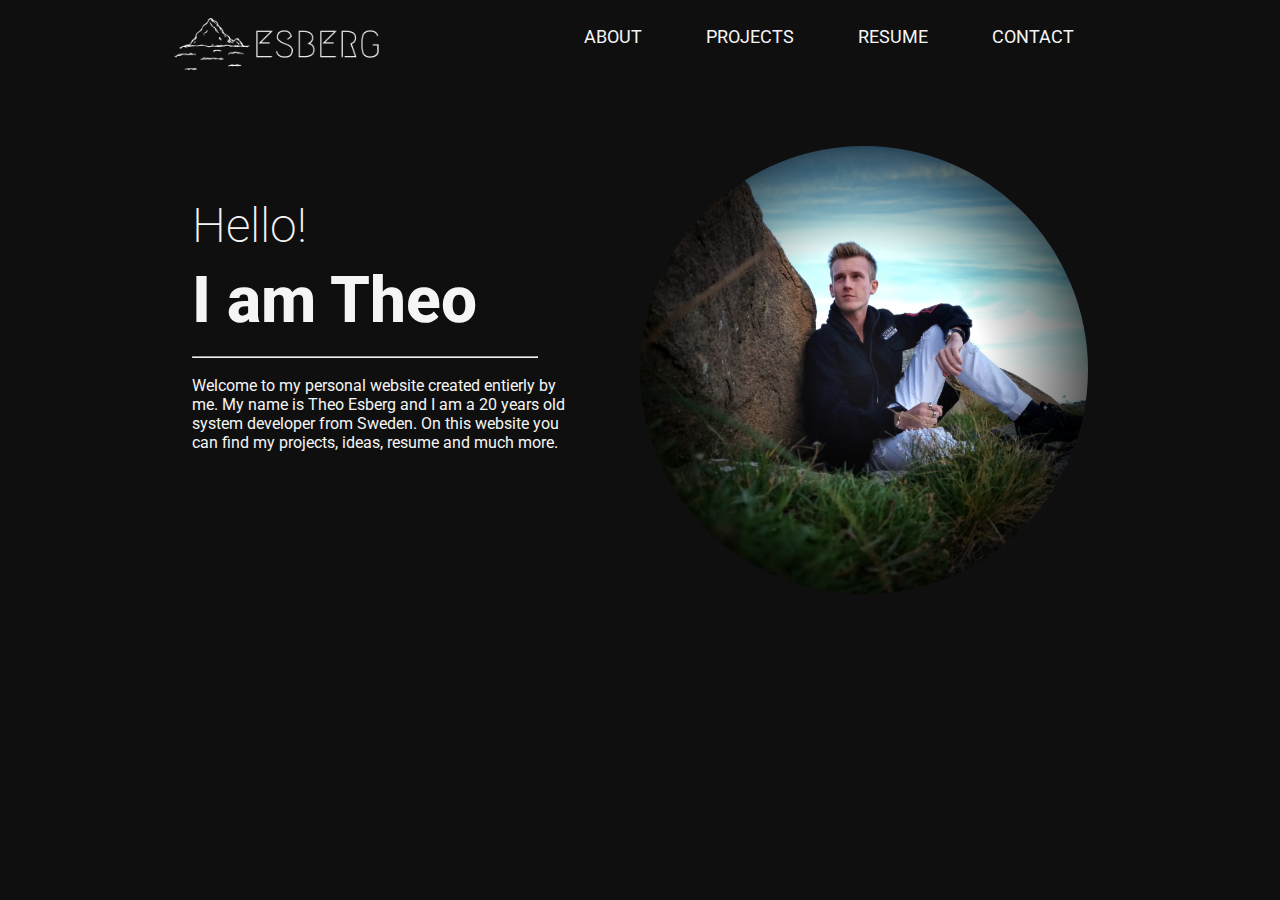
<file: index.html>
<!DOCTYPE html>
<html lang="en">
<head>
    <meta charset="UTF-8">
    <meta http-equiv="X-UA-Compatible" content="IE=edge">
    <meta name="viewport" content="width=device-width, initial-scale=1.0">
    <title>Theo Esberg | Home</title>
    <link rel="stylesheet" href="css/home.css">
</head>
<body>

<header>
    <nav>
        <a href="index.html"><img class="logo" src="img/Logo/esberg-low-resolution-logo-white-on-transparent-background.png" alt="logo"></a>
        <ul>
            <li><a href="about.html">ABOUT</a></li>
            <li><a href="projects.html">PROJECTS</a></li>
            <li><a href="resume.html">RESUME</a></li>
            <li><a href="contact.html">CONTACT</a></li>
        </ul>
    </nav>

    <div class="welcome-container">
        <div class="welcome-text-container">
            <div class="welcome-text">
                <h2>Hello!</h2>
                <h1>I am Theo</h1> <hr>
                <p>Welcome to my personal website created entierly by me. My name is Theo Esberg and I am a 20 years old system developer from Sweden. On this website you can find my projects, ideas, resume and much more. </p>
            </div>
        </div>
        <div class="welcome-text"></div>
        <div class="welcome-image">
            <img src="img/me.jpg" alt="A picture of me">
        </div>
    </div>

</header>
</body>
</html>
</file>
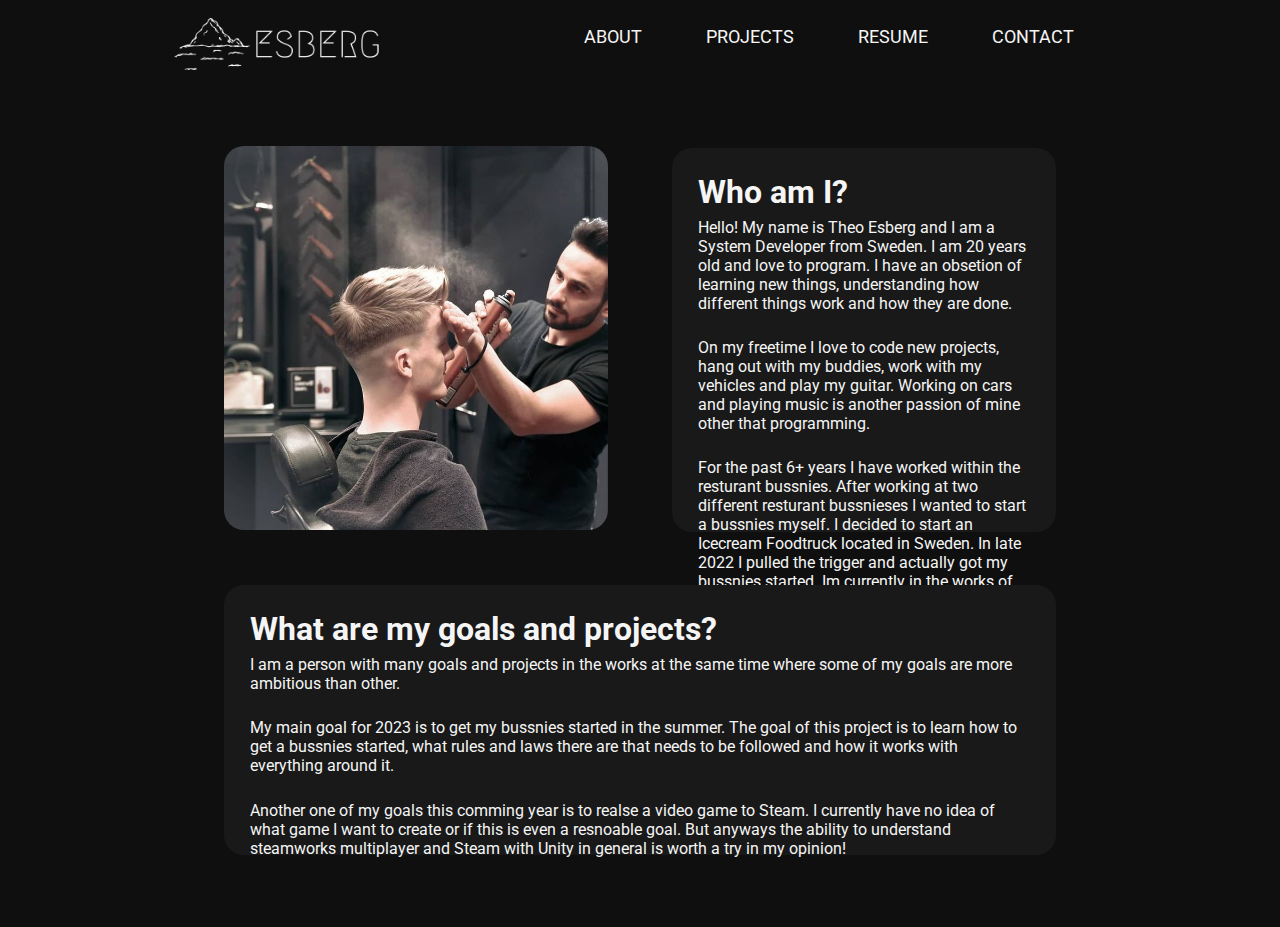
<file: about.html>
<!DOCTYPE html>
<html lang="en">
<head>
    <meta charset="UTF-8">
    <meta http-equiv="X-UA-Compatible" content="IE=edge">
    <meta name="viewport" content="width=device-width, initial-scale=1.0">
    <title>Theo Esberg | About</title>
    <link rel="stylesheet" href="css/about.css">
</head>
<body>

<header>
    <nav>
        <a href="index.html"><img class="logo" src="img/Logo/esberg-low-resolution-logo-white-on-transparent-background.png" alt="logo"></a>
        <ul>
            <li><a href="about.html">ABOUT</a></li>
            <li><a href="projects.html">PROJECTS</a></li>
            <li><a href="resume.html">RESUME</a></li>
            <li><a href="contact.html">CONTACT</a></li>
        </ul>
    </nav>

    <div class="content-container">
        <div class="content">
            <div class="pic-container">
                <img src="img/barbershop-small.jpg" alt="A photo of me at the barber shop">
            </div>

            <div class="text-container">
                <h1>Who am I?</h1>
                <p>Hello! My name is Theo Esberg and I am a System Developer from Sweden. I am 20 years old and love to program. I have an obsetion of learning new things, understanding how different things work and how they are done.</p>
                <br>
                <p>On my freetime I love to code new projects, hang out with my buddies, work with my vehicles and play my guitar.
                    Working on cars and playing music is another passion of mine other that programming.
                </p>
                <br>
                <p>For the past 6+ years I have worked within the resturant bussnies. After working at two different resturant bussnieses I wanted to start a bussnies myself.
                    I decided to start an Icecream Foodtruck located in Sweden. In late 2022 I pulled the trigger and actually got my bussnies started. Im currently in the works of 
                    getting everything done for the launch in the summer of 2023.
                </p>
                <br>
                <p>As I said before I love to learn new things. An example of that is my Phone App that is on Google Play Store. I wanted to know how to actually create a phone game
                    and publish it to Google Play Store. In this project I also learnt how to use Unity Ads to generate revenue from my game.
                </p>
            </div>

            <div class="text-container-2">
                <h1>What are my goals and projects?</h1>
                <p>I am a person with many goals and projects in the works at the same time where some of my goals are more ambitious than other.</p>
                <br>
                <p>My main goal for 2023 is to get my bussnies started in the summer. The goal of this project is to learn how to get a bussnies started,
                    what rules and laws there are that needs to be followed and how it works with everything around it. </p>
                <br>
                <p>Another one of my goals this comming year is to realse a video game to Steam. I currently have no idea of what game I want to create 
                    or if this is even a resnoable goal. But anyways the ability to understand steamworks multiplayer and Steam with Unity in general is worth 
                    a try in my opinion!
                </p>
            </div>
        </div>
    </div>

</header>
</body>
</html>
</file>
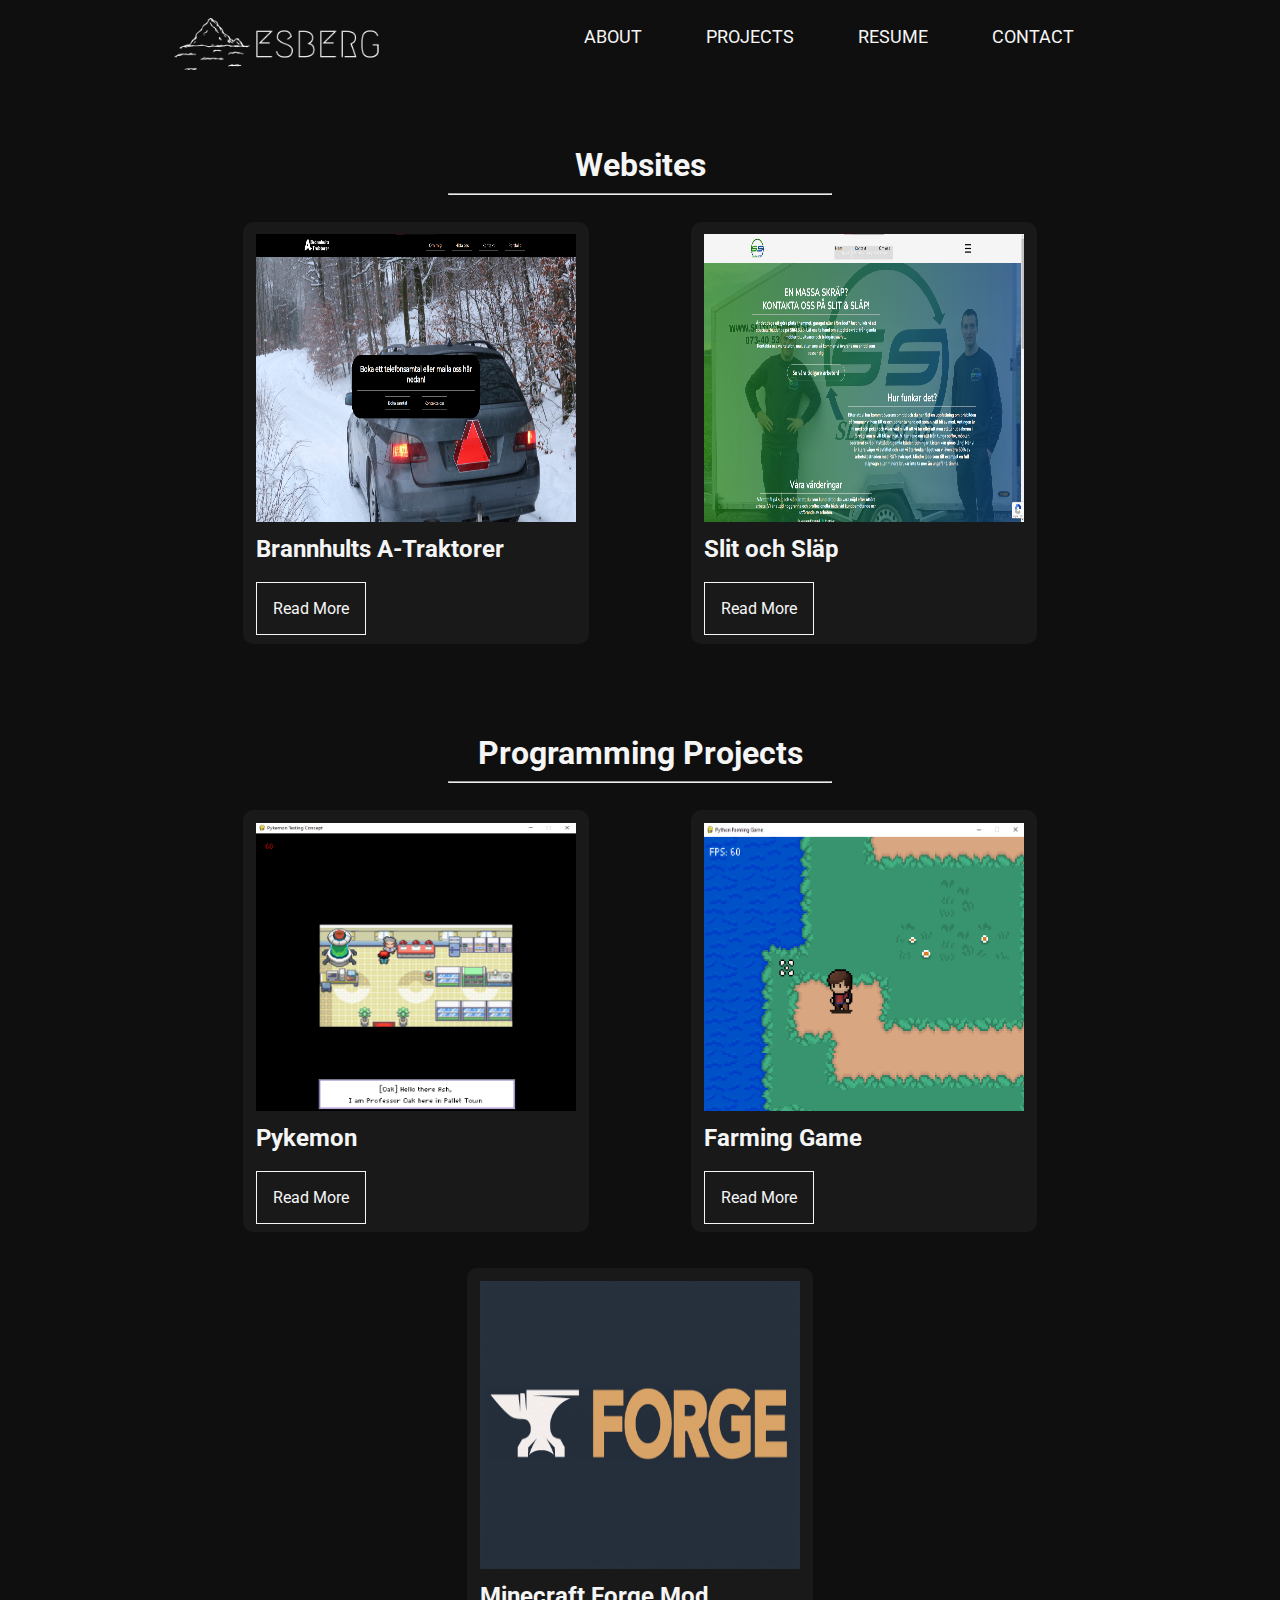
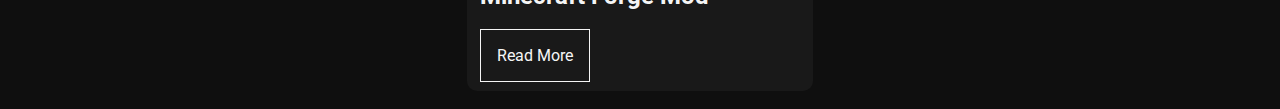
<file: projects.html>
<!DOCTYPE html>
<html lang="en">
<head>
    <meta charset="UTF-8">
    <meta http-equiv="X-UA-Compatible" content="IE=edge">
    <meta name="viewport" content="width=device-width, initial-scale=1.0">
    <title>Theo Esberg | Projects</title>
    <link rel="stylesheet" href="css/project.css">
</head>
<body>

<header>
    <nav>
        <a href="index.html"><img class="logo" src="img/Logo/esberg-low-resolution-logo-white-on-transparent-background.png" alt="logo"></a>
        <ul>
            <li><a href="about.html">ABOUT</a></li>
            <li><a href="projects.html">PROJECTS</a></li>
            <li><a href="resume.html">RESUME</a></li>
            <li><a href="contact.html">CONTACT</a></li>
        </ul>
    </nav>

    <div class="project-container">
        <h1 class="title">Websites<hr></h1>
        <div class="project">
            <img src="img/projects/brannhult.png" alt="www.brannhult.se" class="project-image">
            <h2>Brannhults A-Traktorer</h2>
            <a href="#m1">Read More</a>
            <div id="m1" class="box">
                <a href="#" class="close"></a>
                <div class="box-content-container">
                    <div class="box-content">
                        <img src="img/projects/brannhult.png" alt="Brannhults">
                        <p>Lorem ipsum dolor sit amet consectetur adipisicing elit. Consequuntur mollitia, iste omnis tempore a iusto natus reiciendis sint accusantium minus incidunt quae hic ab debitis ratione? Ipsum, veritatis similique blanditiis vero dolor repellat odit, quidem optio doloremque quos iste soluta unde inventore alias sit aliquam exercitationem minima velit fugiat nesciunt nemo! Placeat at, doloribus asperiores officia odio, unde natus deserunt deleniti quibusdam quaerat aspernatur! Eveniet molestiae magnam corrupti quos deserunt ducimus omnis ut odio. Voluptates voluptatum, provident officiis maxime aperiam quaerat quo ipsum temporibus dolore aliquid. Aliquam explicabo ratione, non minus voluptate consectetur autem officiis delectus asperiores optio eligendi ipsa!</p>
                        <a href="www.github.com/TheoEsberg">GitHub</a>
                    </div>
                </div>
            </div>
        </div>
        <div class="project">
            <img src="img/projects/slitochslap.png" alt="www.slitochslap.se" class="project-image">
            <h2>Slit och Släp</h2>
            <a href="#m2">Read More</a>
            <div id="m2" class="box">
                <a href="#" class="close"></a>
                <div class="box-content-container">
                    <div class="box-content">
                        <img src="img/projects/slitochslap.png" alt="Brannhults">
                        <p>Lorem ipsum dolor sit amet consectetur adipisicing elit. Consequuntur mollitia, iste omnis tempore a iusto natus reiciendis sint accusantium minus incidunt quae hic ab debitis ratione? Ipsum, veritatis similique blanditiis vero dolor repellat odit, quidem optio doloremque quos iste soluta unde inventore alias sit aliquam exercitationem minima velit fugiat nesciunt nemo! Placeat at, doloribus asperiores officia odio, unde natus deserunt deleniti quibusdam quaerat aspernatur! Eveniet molestiae magnam corrupti quos deserunt ducimus omnis ut odio. Voluptates voluptatum, provident officiis maxime aperiam quaerat quo ipsum temporibus dolore aliquid. Aliquam explicabo ratione, non minus voluptate consectetur autem officiis delectus asperiores optio eligendi ipsa!</p>
                        <a href="www.github.com/TheoEsberg">GitHub</a>
                    </div>
                </div>
            </div>
        </div>

        <h1 class="title">Programming Projects<hr></h1>
        <div class="project">
            <img src="img/projects/pykemon.png" alt="Pokemon copy with Python" class="project-image">
            <h2>Pykemon</h2>
            <a href="#m3">Read More</a>
            <div id="m3" class="box">
                <a href="#" class="close"></a>
                <div class="box-content-container">
                    <div class="box-content">
                        <img src="img/projects/pykemon.png" alt="Brannhults">
                        <p>Lorem ipsum dolor sit amet consectetur adipisicing elit. Consequuntur mollitia, iste omnis tempore a iusto natus reiciendis sint accusantium minus incidunt quae hic ab debitis ratione? Ipsum, veritatis similique blanditiis vero dolor repellat odit, quidem optio doloremque quos iste soluta unde inventore alias sit aliquam exercitationem minima velit fugiat nesciunt nemo! Placeat at, doloribus asperiores officia odio, unde natus deserunt deleniti quibusdam quaerat aspernatur! Eveniet molestiae magnam corrupti quos deserunt ducimus omnis ut odio. Voluptates voluptatum, provident officiis maxime aperiam quaerat quo ipsum temporibus dolore aliquid. Aliquam explicabo ratione, non minus voluptate consectetur autem officiis delectus asperiores optio eligendi ipsa!</p>
                        <a href="www.github.com/TheoEsberg">GitHub</a>
                    </div>
                </div>
            </div>
        </div>
        <div class="project">
            <img src="img/projects/farming-game.png" alt="Farming Game" class="project-image">
            <h2>Farming Game</h2>
            <a href="#m3">Read More</a>
            <div id="m3" class="box">
                <a href="#" class="close"></a>
                <div class="box-content-container">
                    <div class="box-content">
                        <img src="img/projects/farming-game.png" alt="Brannhults">
                        <p>Lorem ipsum dolor sit amet consectetur adipisicing elit. Consequuntur mollitia, iste omnis tempore a iusto natus reiciendis sint accusantium minus incidunt quae hic ab debitis ratione? Ipsum, veritatis similique blanditiis vero dolor repellat odit, quidem optio doloremque quos iste soluta unde inventore alias sit aliquam exercitationem minima velit fugiat nesciunt nemo! Placeat at, doloribus asperiores officia odio, unde natus deserunt deleniti quibusdam quaerat aspernatur! Eveniet molestiae magnam corrupti quos deserunt ducimus omnis ut odio. Voluptates voluptatum, provident officiis maxime aperiam quaerat quo ipsum temporibus dolore aliquid. Aliquam explicabo ratione, non minus voluptate consectetur autem officiis delectus asperiores optio eligendi ipsa!</p>
                        <a href="www.github.com/TheoEsberg">GitHub</a>
                    </div>
                </div>
            </div>
        </div>
        <div class="project">
            <img src="img/projects/forge-modloader.png" alt="Minecraft Forge Mod" class="project-image">
            <h2>Minecraft Forge Mod</h2>
            <a href="#m2">Read More</a>
            <div id="m2" class="box">
                <a href="#" class="close"></a>
                <div class="box-content-container">
                    <div class="box-content">
                        <img src="img/projects/forge-modloader.png" alt="Brannhults">
                        <p>Lorem ipsum dolor sit amet consectetur adipisicing elit. Consequuntur mollitia, iste omnis tempore a iusto natus reiciendis sint accusantium minus incidunt quae hic ab debitis ratione? Ipsum, veritatis similique blanditiis vero dolor repellat odit, quidem optio doloremque quos iste soluta unde inventore alias sit aliquam exercitationem minima velit fugiat nesciunt nemo! Placeat at, doloribus asperiores officia odio, unde natus deserunt deleniti quibusdam quaerat aspernatur! Eveniet molestiae magnam corrupti quos deserunt ducimus omnis ut odio. Voluptates voluptatum, provident officiis maxime aperiam quaerat quo ipsum temporibus dolore aliquid. Aliquam explicabo ratione, non minus voluptate consectetur autem officiis delectus asperiores optio eligendi ipsa!</p>
                        <a href="www.github.com/TheoEsberg">GitHub</a>
                    </div>
                </div>
            </div>
        </div>
    </div>


</header>
</body>
</html>
</file>
<file: css/home.css>
@import url('https://fonts.googleapis.com/css2?family=Montserrat:ital,wght@0,100;0,200;0,300;0,400;0,500;0,600;0,700;0,800;0,900;1,100;1,200;1,300;1,400;1,500;1,600;1,700;1,800;1,900&display=swap');
@import url('https://fonts.googleapis.com/css2?family=Roboto:ital,wght@0,100;0,300;0,400;1,100;1,300;1,400&display=swap');

:root {
    /* FONTS */
    --textfont: "Roboto";

    /* COLORS */
    --darkmode: rgb(15, 15, 15);
    --darkmode2: rgb(25, 25, 25);
    --textcolor: whitesmoke;
    --hovercolor: rgb(200, 0, 255);
}

*{
    margin: 0;
    padding: 0;
    box-sizing: border-box;
}

body {
    background-color: var(--darkmode);
}

/* SCROLL BAR ------------------------------------------------------------------------ */
::-webkit-scrollbar {
    width: 5px;
}
  
::-webkit-scrollbar-track {
    background: var(--darkmode2); 
}
   
::-webkit-scrollbar-thumb {
    background: var(--hovercolor);
    border-radius: 25px;
}
  
::-webkit-scrollbar-thumb:hover {
    background: rgba(200, 0, 255, 0.5); 
}

/* NAVBAR AND LOGO ------------------------------------------------------------------------ */
nav{
    background-color: var(--darkmode);
    display: flex;
    flex-direction: row;
    justify-content: space-evenly;
    align-items: center;
}

.logo {
    margin-top: 2vh;
    width: 16vw;
    margin-right: auto;
}

ul {
    width: auto;
    display: flex;
    justify-content: center;
    align-items: center;
}

li {
    list-style: none;
    margin: 0 2.5vw;  
}

nav a {
    text-decoration: none;
    color: var(--textcolor);
    font-family: var(--textfont);
    font-size: large;
    transition: all ease-in-out .125s;
}

nav a:hover{
    color: var(--hovercolor);
}

/* WELCOME CONTAINER / WELCOME TEXT ------------------------------------------------------------------------ */
.welcome-container {
    margin-top: 8vh;
    display: flex;
    flex-direction: row;
    justify-content: center;
    align-items: center;
}

.welcome-text-container {
    width: 35vw;
    margin-bottom: 10vh;
}

.welcome-text {
    font-family: "Roboto";
    color: var(--textcolor);
    display: flex;
    flex-direction: column;
    justify-content: center;
    align-items: left;
    max-width: 30vw;
}

.welcome-text h1 {
    font-size: 4em;
    font-weight: 800;
}

.welcome-text h2 {
    font-size: 3em;
    font-weight: 200;
    margin-bottom: 1vh;
}

.welcome-text p {
    font-weight: 400;
}

.welcome-text hr {
    margin: 2vh 0;
    max-width: 90%;
}

.welcome-image {
    width: 35vw;
    display: flex;
    justify-content: center;
    align-items: center;
}

.welcome-image img {
    width: 35vw;
    height: 35vw;
    border-radius: 50%;
    box-shadow: 0, 0, 15px, 0;   
}


/* Extra small devices (phones, 600px and down) */
@media only screen and (max-width: 600px) {

    /* NAVBAR AND LOGO ------------------------------------------------------------------------ */
    nav{
        flex-direction: column;
    }

    .logo {
        width: 70vw;
    }

    /* WELCOME CONTAINER / WELCOME TEXT ------------------------------------------------------------------------ */
    .welcome-container {
        flex-direction: column-reverse;
    }

    .welcome-text-container {
        width: 70vw;
    }

    .welcome-image {
        width: 70vw;
    }

    .welcome-image img {
        width: 70vw;
        height: 70vw;
    }

    .welcome-text {
        max-width: 70vw;
        margin-top: 4vh;
    }

    .welcome-text h1 {
        font-size: 3em;
        font-weight: 800;
    }
    
    .welcome-text h2 {
        font-size: 3em;
        font-weight: 200;
        margin-bottom: 1vh;
    }
    
    .welcome-text p {
        font-weight: 400;
    }
    
    .welcome-text hr {
        margin: 2vh 0;
        max-width: 90%;
    }
    
}

/* Small devices (portrait tablets and large phones, 600px and up) */
@media only screen and (min-width: 600px) {

}

/* Medium devices (landscape tablets, 768px and up) */
@media only screen and (min-width: 768px) {

}

/* Large devices (laptops/desktops, 992px and up) */
@media only screen and (min-width: 992px) {

}

/* Extra large devices (large laptops and desktops, 1200px and up) */
@media only screen and (min-width: 1200px) {

}
</file>
<file: css/about.css>
@import url('https://fonts.googleapis.com/css2?family=Montserrat:ital,wght@0,100;0,200;0,300;0,400;0,500;0,600;0,700;0,800;0,900;1,100;1,200;1,300;1,400;1,500;1,600;1,700;1,800;1,900&display=swap');
@import url('https://fonts.googleapis.com/css2?family=Roboto:ital,wght@0,100;0,300;0,400;1,100;1,300;1,400&display=swap');

:root {
    /* FONTS */
    --textfont: "Roboto";

    /* COLORS */
    --darkmode: rgb(15, 15, 15);
    --darkmode2: rgb(25, 25, 25);
    --textcolor: whitesmoke;
    --hovercolor: rgb(200, 0, 255);
}

*{
    margin: 0;
    padding: 0;
    box-sizing: border-box;
}

body {
    background-color: var(--darkmode);
}

/* SCROLL BAR ------------------------------------------------------------------------ */
::-webkit-scrollbar {
    width: 5px;
}
  
::-webkit-scrollbar-track {
    background: var(--darkmode2); 
}
   
::-webkit-scrollbar-thumb {
    background: var(--hovercolor);
    border-radius: 25px;
}
  
::-webkit-scrollbar-thumb:hover {
    background: rgba(200, 0, 255, 0.5); 
}

/* NAVBAR AND LOGO ------------------------------------------------------------------------ */
nav{
    background-color: var(--darkmode);
    display: flex;
    flex-direction: row;
    justify-content: space-evenly;
    align-items: center;
}

.logo {
    margin-top: 2vh;
    width: 16vw;
    margin-right: auto;
}

ul {
    width: auto;
    display: flex;
    justify-content: center;
    align-items: center;
}

li {
    list-style: none;
    margin: 0 2.5vw;  
}

nav a {
    text-decoration: none;
    color: var(--textcolor);
    font-family: var(--textfont);
    font-size: large;
    transition: all ease-in-out .125s;
}

nav a:hover{
    color: var(--hovercolor);
}

/* CONTENT SECTION ------------------------------------------------------------------------ */
.content-container {
    margin-top: 8vh;
    display: flex;
    justify-content: center;
    align-items: center;
}

.content {
    display: flex;
    flex-direction: row;
    justify-content: center;
    align-items: center;
    flex-wrap: wrap;
    color: var(--textcolor);
    font-family: var(--textfont);
}

.pic-container {
    text-align: left;
    width: 35vw;
}

.pic-container img {
    border-radius: 20px;
    width: 30vw;
    height: 30vw;
}

.content h1, p {
    margin-left: 2vw;
    margin-right: 2vw;
    margin-top: 2vw;
    margin-bottom: -1.5vw;
}

.text-container {
    background-color: var(--darkmode2);
    border-radius: 20px;
    height: 30vw;
    width: 30vw;
}

.text-container-2 {
    background-color: var(--darkmode2);
    border-radius: 20px;
    height: 30vh;
    width: 65vw;
    margin-top: 4vw;
    margin-bottom: 8vh;
}




/* Extra small devices (phones, 600px and down) */
@media only screen and (max-width: 600px) {

    /* NAVBAR AND LOGO ------------------------------------------------------------------------ */
    nav{
        flex-direction: column;
    }

    .logo {
        width: 70vw;
    }

    /* CONTENT SECTION ------------------------------------------------------------------------ */
    .content {
        flex-direction: column;
    }

    .pic-container {
        width: 80vw;
    }
    
    .pic-container img {
        width: 80vw;
        height: 80vw;
    }

    .text-container {
        width: 80vw;
        height: auto;
    }
    
    .text-container-2 {
        width: 80vw;
        height: auto;
    }

    .content h1 {
        font-size: 1.5em;
        padding-top: 2vh;
    }

    .content h1, p {
        padding-left: 4vw;
        padding-right: 4vw;
    }

    .text-container p:last-child, .text-container-2 p:last-child {
        padding-bottom: 4vh;
    }

    .text-container, .text-container-2 {
        margin-top: 4vh;
    }
}

/* Small devices (portrait tablets and large phones, 600px and up) */
@media only screen and (min-width: 600px) {

}

/* Medium devices (landscape tablets, 768px and up) */
@media only screen and (min-width: 768px) {

}

/* Large devices (laptops/desktops, 992px and up) */
@media only screen and (min-width: 992px) {

}

/* Extra large devices (large laptops and desktops, 1200px and up) */
@media only screen and (min-width: 1200px) {

}
</file>
<file: css/project.css>
@import url('https://fonts.googleapis.com/css2?family=Montserrat:ital,wght@0,100;0,200;0,300;0,400;0,500;0,600;0,700;0,800;0,900;1,100;1,200;1,300;1,400;1,500;1,600;1,700;1,800;1,900&display=swap');
@import url('https://fonts.googleapis.com/css2?family=Roboto:ital,wght@0,100;0,300;0,400;1,100;1,300;1,400&display=swap');

:root {
    /* FONTS */
    --textfont: "Roboto";

    /* COLORS */
    --darkmode: rgb(15, 15, 15);
    --darkmode2: rgb(25, 25, 25);
    --textcolor: whitesmoke;
    --hovercolor: rgb(200, 0, 255);
}

*{
    margin: 0;
    padding: 0;
    box-sizing: border-box;
    overflow-x: hidden;
}

body {
    background-color: var(--darkmode);
}

/* SCROLL BAR ------------------------------------------------------------------------ */
::-webkit-scrollbar {
    width: 5px;
}
  
::-webkit-scrollbar-track {
    background: var(--darkmode2); 
}
   
::-webkit-scrollbar-thumb {
    background: var(--hovercolor);
    border-radius: 25px;
}
  
::-webkit-scrollbar-thumb:hover {
    background: rgba(200, 0, 255, 0.5); 
}

/* NAVBAR AND LOGO ------------------------------------------------------------------------ */
nav{
    background-color: var(--darkmode);
    display: flex;
    flex-direction: row;
    justify-content: space-evenly;
    align-items: center;
}

.logo {
    margin-top: 2vh;
    width: 16vw;
    margin-right: auto;
}

ul {
    width: auto;
    display: flex;
    justify-content: center;
    align-items: center;
}

li {
    list-style: none;
    margin: 0 2.5vw;  
}

nav a {
    text-decoration: none;
    color: var(--textcolor);
    font-family: "Roboto";
    font-size: large;
    transition: all ease-in-out .125s;
}

nav a:hover{
    color: var(--hovercolor);
}

/* PROJECTS ------------------------------------------------------------------------ */
.project-container {
    width: 100%;
    max-width: 100%;
    display: flex;
    flex-direction: row;
    justify-content: center;
    flex-wrap: wrap;
}

.project {
    color: var(--textcolor);
    font-family: var(--textfont);
    background-color: var(--darkmode2);
    width: 27vw;
    margin: 4vw;
    margin-top: 2vh;
    margin-bottom: 2vh;
    padding: 1vw;
    padding-bottom: 2vw;
    border-radius: 10px;
}

.project a {
    text-decoration: none;
    color: var(--textcolor);
    padding: 1em;
    margin-bottom: 2vw;
    border: 1px solid var(--textcolor);
    transition: all 0.1s ease-in-out;
}

.project a:hover {
    color: var(--hovercolor);
    border: 1px solid var(--hovercolor);
}

.project h2 {
    margin-top: 1vh;
    margin-bottom: 4vh;
}

.title {
    color: var(--textcolor);
    font-family: var(--textfont);
    text-align: center;
    width: 70vw;
    margin-top: 8vh;
}

.title hr {
    margin: 1vh;
    margin-left: auto;
    margin-right: auto;
    width: 30vw;
}

.project-image {
    width: 25vw;
    height: 32vh;
}

/* MODAL BOX ------------------------------------------------------------------------ */
.box {
    position:fixed;
    top: 0;
    bottom: 0;
    left: 0;
    right: 0;
    background-color: rgba(0, 0, 0, 0.8 );
}

.box input[type="checkbox"] {
    position: fixed;
    top: 0.75vw;
    right: 21vw;
    margin-left: auto;
    margin-right: 2vw;
    margin-top: 2vw;
    transform: scale(3);
    text-decoration: none;
}

.box input[type="checkbox"]:checked + .box {
    visibility: hidden;
}

.box input[type="checkbox"]:hover {
    cursor: pointer;
}

.box-content-container { 
    height: 100vh;
    display: flex;
    flex-direction: column;
    justify-content: center;
    align-items: center;
}

.box-content {
    display: flex;
    flex-direction: column;
    justify-content: center;
    align-items: center;
    
    width: 55vw;
    height: auto;
    background-color: var(--darkmode2);
}

.box p {
    padding-top: 0vw;
    padding: 2vw;
}

.box a {
    margin-right: auto;
    margin-left: 2vw;
}

.box img {
    padding: 2vw;
    padding-bottom: 0;
    width: 100%;
}

a.close{
    content: '';
    position: absolute;
    top: 0;
    right: 0;
    bottom: 0;
    left: 0;
    margin: 0;
    padding: 0;
    border: none;
}

a.close:hover {
    border: none;
}

#m1 {
    pointer-events: none;
    visibility: hidden;
}

#m1:target {
    pointer-events: all;
    visibility: visible;
}

#m2 {
    pointer-events: none;
    visibility: hidden;
}

#m2:target {
    pointer-events: all;
    visibility: visible;
}

#m3 {
    pointer-events: none;
    visibility: hidden;
}

#m3:target {
    pointer-events: all;
    visibility: visible;
}



/* Extra small devices (phones, 600px and down) */
@media only screen and (max-width: 600px) {

    /* NAVBAR AND LOGO ------------------------------------------------------------------------ */
    nav{
        flex-direction: column;
    }

    .logo {
        width: 70vw;
    }
    
    /* CONTENT ------------------------------------------------------------------------ */
    .project {
        width: 70vw;
        height: 35vh;
    }

    .project-image {
        width: 60vw;
        height: 20vh;
    }
}

/* Small devices (portrait tablets and large phones, 600px and up) */
@media only screen and (min-width: 600px) {

}

/* Medium devices (landscape tablets, 768px and up) */
@media only screen and (min-width: 768px) {

}

/* Large devices (laptops/desktops, 992px and up) */
@media only screen and (min-width: 992px) {

}

/* Extra large devices (large laptops and desktops, 1200px and up) */
@media only screen and (min-width: 1200px) {

}
</file>
